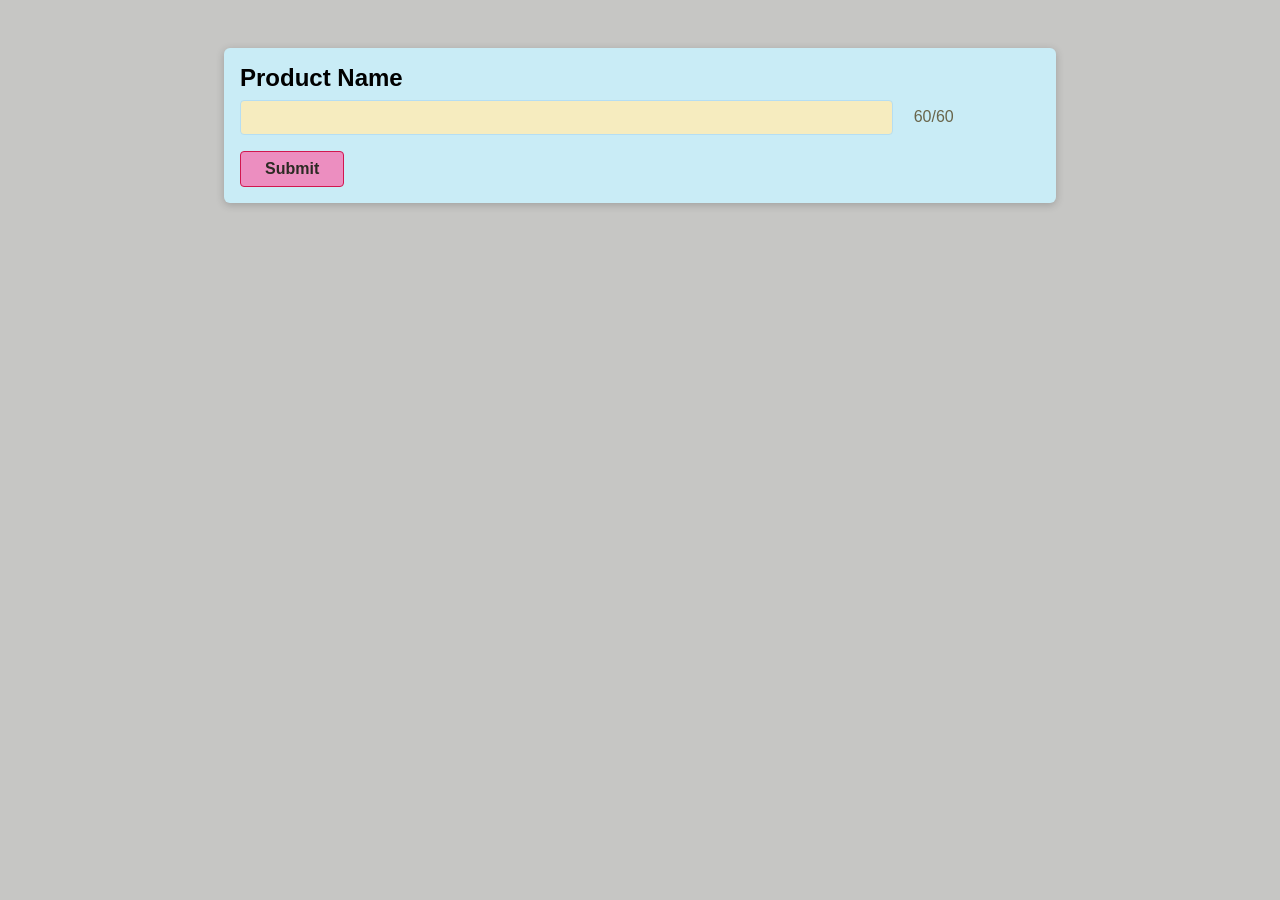
<file: index.html>
<!DOCTYPE html>
<html lang="en">
  <head>
    <meta charset="UTF-8" />
    <meta http-equiv="X-UA-Compatible" content="IE=edge" />
    <meta name="viewport" content="width=device-width, initial-scale=1.0" />
    <title>Advanced Javascript</title>
    <link rel="stylesheet" href="styles.css">
    <script src="demo.js" defer></script>
  </head>
  <body>
    <form action="#" method="GET">
      <div class="control">
        <label for="product-name">Product Name</label>
        <input id="product-name" type="text" name="product-name" maxlength="60" />
        <span id="charcount"> 
            <span id="remaining-chars">60</span>/60 </span>
      </div>
      <button type="submit">Submit</button>
    </form>
  </body>
</html>
</file>
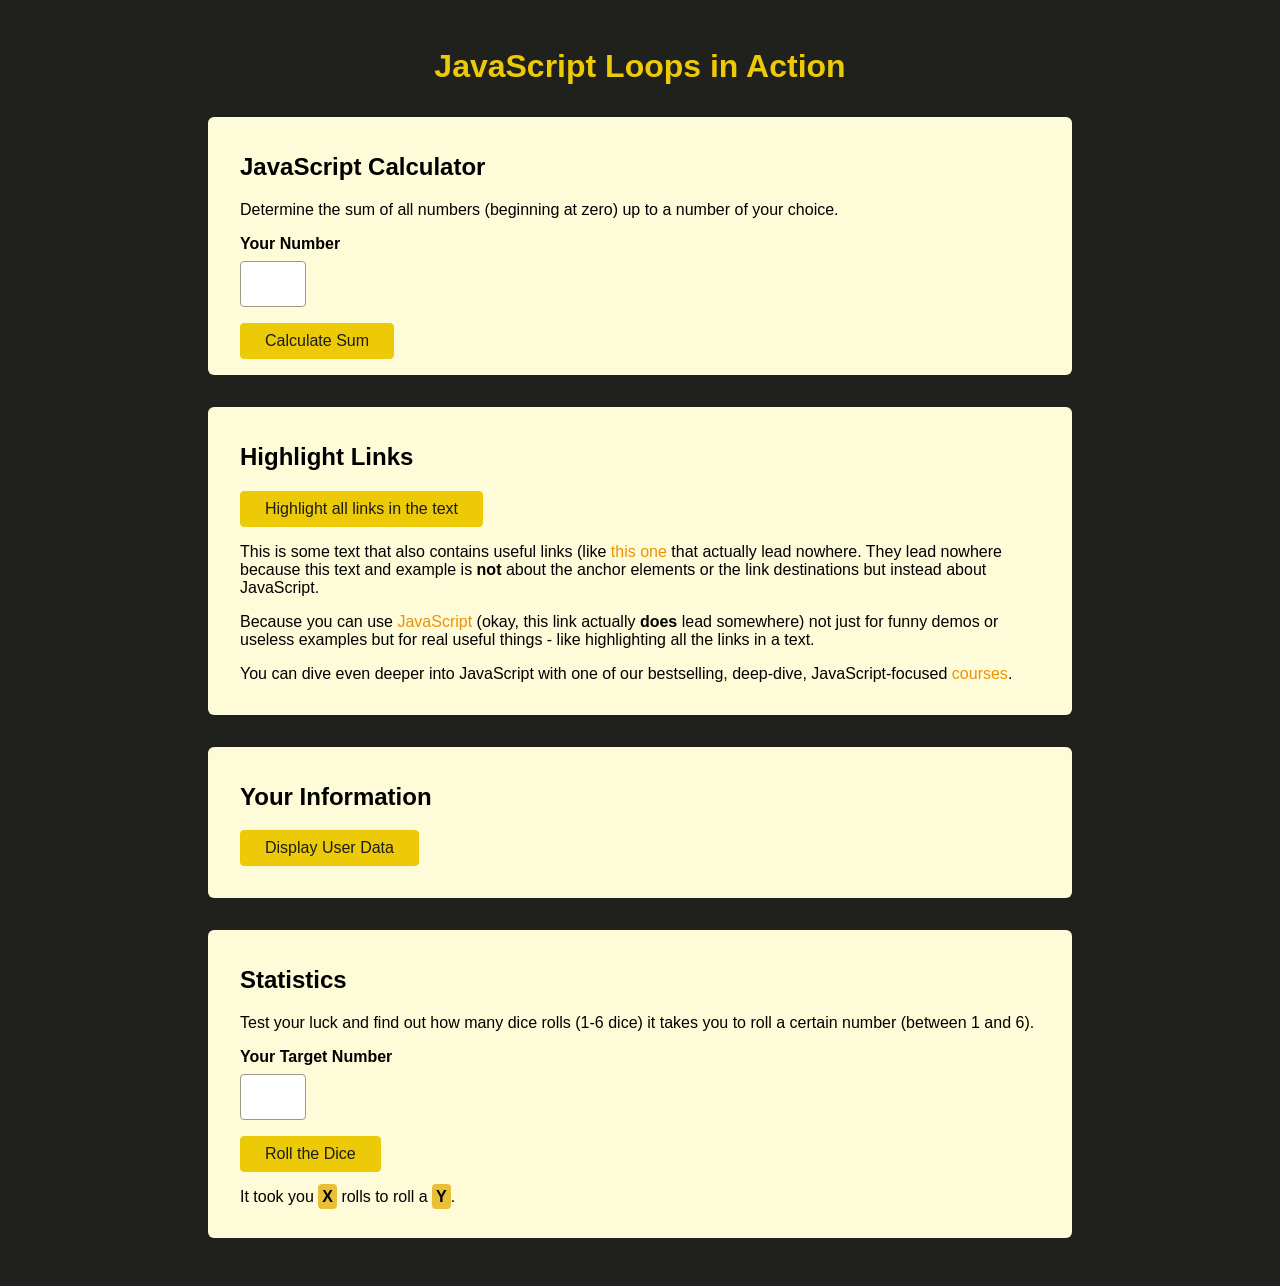
<file: Loops/index.html>
<!DOCTYPE html>
<html lang="en">
  <head>
    <meta charset="UTF-8" />
    <meta http-equiv="X-UA-Compatible" content="IE=edge" />
    <meta name="viewport" content="width=device-width, initial-scale=1.0" />
    <title>JavaScript Loops</title>
    <link rel="stylesheet" href="styles.css" />
    <script src="loops-in-actions.js" defer></script>
  </head>

  <body>
    <h1>JavaScript Loops in Action</h1>
    <section id="calculator">
      <h2>JavaScript Calculator</h2>
      <p>
        Determine the sum of all numbers (beginning at zero) up to a number of
        your choice.
      </p>
      <div class="control">
        <label for="user-number">Your Number</label>
        <input type="number" id="user-number" />
      </div>
      <button>Calculate Sum</button>
      <p id="calculated-sum" class="output"></p>
    </section>

    <section id="highlight-links">
      <h2>Highlight Links</h2>
      <button>Highlight all links in the text</button>
      <p>
        This is some text that also contains useful links (like
        <a href="">this one</a> that actually lead nowhere. They lead nowhere
        because this text and example is <strong>not</strong> about the anchor
        elements or the link destinations but instead about JavaScript.
      </p>
      <p>
        Because you can use
        <a href="https://developer.mozilla.org/en-US/docs/Web/JavaScript"
          >JavaScript</a
        >
        (okay, this link actually <strong>does</strong> lead somewhere) not just
        for funny demos or useless examples but for real useful things - like
        highlighting all the links in a text.
      </p>
      <p>
        You can dive even deeper into JavaScript with one of our bestselling,
        deep-dive, JavaScript-focused
        <a href="https://academind.com/courses/">courses</a>.
      </p>
    </section>

    <section id="user-data">
      <h2>Your Information</h2>
      <button>Display User Data</button>
      <ul id="output-user-data"></ul>
    </section>

    <section id="statistics">
      <h2>Statistics</h2>
      <p>
        Test your luck and find out how many dice rolls (1-6 dice) it takes you
        to roll a certain number (between 1 and 6).
      </p>
      <div class="control">
        <label for="user-target-number">Your Target Number</label>
        <input type="number" min="1" max="6" id="user-target-number" />
      </div>
      <button>Roll the Dice</button>
      <ul id="dice-rolls"></ul>
      <p>
        It took you <span id="output-total-rolls" class="output">X</span> rolls
        to roll a <span id="output-target-number" class="output">Y</span>.
      </p>
    </section>
  </body>
</html>
</file>
<file: styles.css>
body {
  font-family: sans-serif;
  background-color: rgba(36, 35, 30, 0.257);
}

form {
  margin: 3rem auto;
  width: 90%;
  max-width: 50rem;
  box-shadow: 0 2px 8px rgba(0, 0, 0, 0.2);
  border-radius: 6px;
  padding: 1rem;
  background-color: rgb(201, 236, 246);
}

.control {
  margin-bottom: 1rem;
}

label {
  display: block;
  font-weight: bold;
  margin-bottom: 0.5rem;
  font-size: 1.5rem;
}

input {
  font: inherit;
  font-size: 1.15rem;
  padding: 0.35rem;
  border: 1px solid rgb(181, 222, 243);
  background-color: rgb(246, 236, 191);
  color: rgb(53, 51, 39);
  width: 40rem;
  border-radius: 4px;
  margin-right: 1rem;
  vertical-align: middle;
}

input:focus {
  background-color: rgb(250, 249, 241);
}

button {
  font: inherit;
  font-weight: bolder;
  background-color: rgb(236, 142, 192);
  border: 1px solid rgb(209, 23, 79);
  color: rgb(44, 43, 36);
  border-radius: 4px;
  padding: 0.5rem 1.5rem;
  cursor: pointer;
}

button:hover {
  background-color: orange;
}

#charcount {
  color: rgb(105, 101, 75);
}

input.warning {
  background-color: rgb(248, 191, 145);
}

#remaining-chars.warning {
  color: rgb(211, 109, 26);
  font-weight: bolder;
}

input.error {
  background-color: gray;
}

#remaining-chars.error {
  color: red;
  font-weight: bolder;
}
</file>
<file: Loops/styles.css>
body {
  margin: 3rem;
  font-family: sans-serif;
  background-color: rgb(32, 32, 29);
}

h1 {
  text-align: center;
  color: rgb(236, 202, 8);
}

section {
  margin: 2rem auto;
  width: 95%;
  max-width: 50rem;
  padding: 1rem 2rem;
  border-radius: 6px;
  background-color: rgb(253, 251, 216);
}

button {
  font: inherit;
  cursor: pointer;
  background-color: rgb(236, 202, 8);
  border: 1px solid rgb(236, 202, 8);
  color: rgb(29, 28, 26);
  padding: 0.5rem 1.5rem;
  border-radius: 4px;
}

button:hover {
  background-color: rgb(236, 183, 8);
  border-color: rgb(236, 183, 8);
}

.control {
  margin: 1rem 0;
}

label,
input {
  display: block;
}

label {
  font-weight: bold;
  margin-bottom: 0.5rem;
}

input {
  font: inherit;
  font-size: 1.5rem;
  border-radius: 4px;
  border: 1px solid rgb(156, 153, 136);
  width: 3rem;
  max-width: 100%;
  padding: 0.5rem;
  color: rgb(66, 63, 44);
}

input:focus {
  background-color: rgb(248, 239, 187);
}

a {
  text-decoration: none;
  color: rgb(236, 145, 8);
}

.output {
  font-weight: bold;
  background-color: rgb(233, 191, 55);
  padding: 0.25rem;
  border-radius: 4px;
}

a.highlight {
  background-color: rgb(63, 4, 141);
  padding: 0.25rem;
}

#calculated-sum {
  padding: 1rem;
  text-align: center;
  font-size: 2rem;
  display: none;
}
</file>
